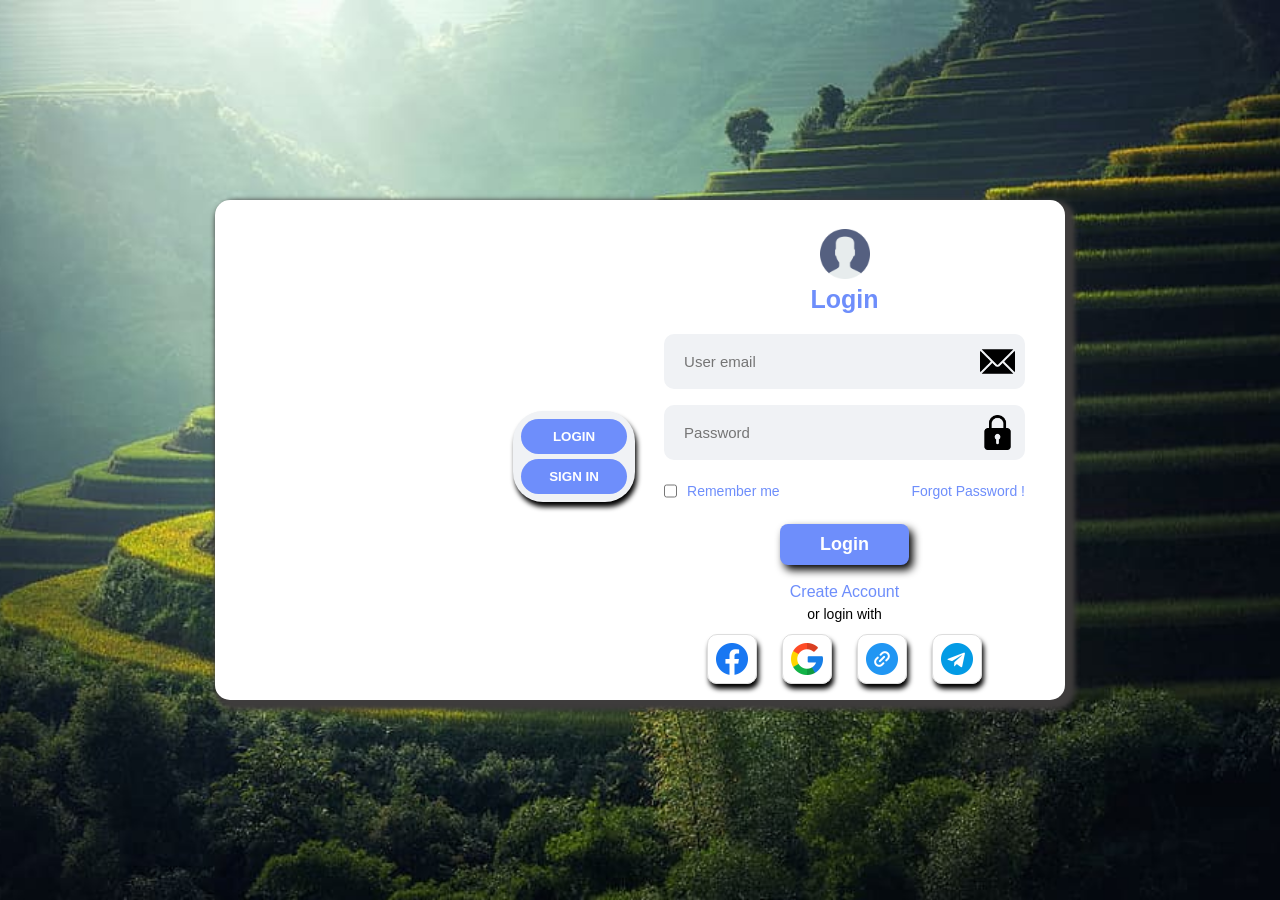
<file: index.html>
<!DOCTYPE html>
<html lang="en">

<head>
    <meta charset="UTF-8">
    <meta name="viewport" content="width=device-width, initial-scale=1.0">
    <title>Document</title>
    <style>
        * {
            margin: 0;
            padding: 0;
            box-sizing: border-box;
        }

        body {
            font-family: 'Franklin Gothic Medium', 'Arial Narrow', Arial, sans-serif;
            display: flex;
            justify-content: center;
            align-items: center;
            height: 100vh;
            background-image: url(./img/golf-club-the-village-agriculture-canyons.jpg);
            background-size: cover;
            background-position: center;
        }

        .container {
            width: 850px;
            height: 500px;
            background: #fff;
            border-radius: 15px;
            box-shadow: 5px 5px 5px 5px rgb(62, 60, 60);
        }

        .login_form {
            display: flex;
            width: 100%;
            height: 100%;
        }

        .left {
            width: 45%;
            display: flex;
            flex-direction: column;
            justify-content: center;
            align-items: center;
            padding: 20px;
            background-image: linear-gradient(rgba(0, 0, 0, 0.3)), url(./img/Mrauk-U-Rakhine-State.avif);
            background-size: cover;
            background-position: center;
            border-top-left-radius: 15px;
            border-bottom-left-radius: 15px;
            position: relative;
        }

        .left h1 {
            font-size: 35px;
            color: white;
            margin-bottom: 10px;
        }

        .left p {
            font-size: 16px;
            color: white;
            text-align: center;
            line-height: 1.3;
        }

        .btn-both {
            display: flex;
            flex-direction: column;
            background: #f0f2f5;
            border: none;
            border-radius: 30px;
            box-shadow: 2px 5px 5px black;
            align-items: center;
            justify-content: center;
            gap: 5px;
            padding: 8px;
            margin-top: 12px;
            position: absolute;
            left: 83%;
        }

        .btn-login button {
            padding: 10px 25px;
            border-radius: 30px;
            width: 106px;
            background: #6e8efb;
            border: none;
            color: white;
            font-weight: bold;
        }

        .btn-signup button {
            padding: 10px 25px;
            border-radius: 30px;
            background: #6e8efb;
            border: none;
            color: white;
            font-weight: bold;
            width: 106px;
        }

        .btn-login button:active,
        .btn-signup button:active {
            background: white;
            transition: 0.3 ease;
            color: #6e8efb;
            border: 1px solid #6e8efb;
            transform: scale(1.01);
        }

        .right {
            width: 55%;
            display: flex;
            flex-direction: column;
            justify-content: center;
            align-items: center;
            padding: 40px;
            position: relative;
            margin-left: 50px;
        }

        .profile {
            margin-bottom: 2px;
            margin-top: 30px;
        }

        .right h2 {
            font-size: 25px;
            margin-bottom: 12px;
            color: #6e8efb;
        }

        .input_group {
            background: #f0f2f5;
            width: 100%;
            margin: 8px 0;
            padding: 10px;
            border-radius: 10px;
            display: flex;
            align-items: center;
        }

        .input_group input {
            background: transparent;
            border: none;
            outline: none;
            width: 100%;
            font-size: 15px;
            padding: 0 10px;
        }

        .check {
            display: flex;
            justify-content: space-between;
            margin: 15px 0;
            font-size: 14px;
            width: 100%;
        }

        .box {
            display: flex;
            color: #6e8efb;
        }

        .box input {
            margin-right: 10px;
        }

        .box span:hover {
            text-decoration: underline;
            color: rgb(238, 92, 92);
        }

        .check a {
            color: #6e8efb;
            text-decoration: none;
        }

        .check a:hover {
            text-decoration: underline;
            color: rgb(238, 92, 92);
        }

        .right button {
            background: #6e8efb;
            border: none;
            color: white;
            padding: 10px 40px;
            border-radius: 8px;
            cursor: pointer;
            font-weight: bold;
            font-size: 18px;
            transition: 0.3s;
            box-shadow: 4px 5px 8px black;
            margin-top: 10px;
        }

        .right button:hover {
            background: white;
            color: #6e8efb;
        }

        .right button:active {
            color: #6e8efb;
            background-color: white;
            border: 2px solid #6e8efb;
            transition: 0.2s all ease;
            transform: scale(1.01);
        }

        .create {
            margin-top: 18px;
            margin-bottom: 5px;
            text-decoration: none;
            color: #6e8efb;
        }

        .create:hover {
            text-decoration: underline;
            color: rgb(238, 92, 92);
        }

        .right p {
            font-size: 14px;
            margin-bottom: 12px;
        }

        .social {
            display: flex;
            justify-content: center;
            align-items: center;
            gap: 25px;
            margin-bottom: 18px;
        }

        .social img {
            width: 50px;
            padding: 8px;
            border: 1px solid #ddd;
            border-radius: 10px;
            box-shadow: 2px 5px 5px black;
            cursor: pointer;
            transition: 0.3s;
        }

        .social img:hover {
            background: #f0f2f5;
            transform: translateY(-3px);
        }

        /* Responsive for phone */
        @media (max-width: 768px) {
            body {
                height: auto;
                min-height: 100vh;
                padding: 20px 10px;
            }

            .container {
                width: 80%;
                height: auto;
                max-width: 400px;
            }

            .login_form {
                flex-direction: column;
            }

            .left {
                width: 100%;
                height: 220px;
                border-top-right-radius: 15px;
                border-bottom-left-radius: 0px;
                padding: 30px 15px;
            }

            .left h1 {
                font-size: 28px;
            }

            .left p {
                font-size: 14px;
            }

            .btn-both {
                position: absolute;
                left: 50%;
                top: 100%;
                transform: translate(-50%, -50%);
                flex-direction: row;
                margin-top: 0px;
            }

            .right {
                width: 100%;
                margin-left: 0px;
                padding: 40px 20px 20px 20px;
            }

            .profile {
                margin-top: 15px;
            }

            .check {
                flex-direction: row;
                gap: 10px;
            }

            .social {
                gap: 20px;
            }
        }
    </style>
</head>

<body>
    <div class="container">
        <div class="login_form" id="loginForm">
            <div class="left" back>
                <h1>Welcome!</h1>
                <p>LOGIN & SIGN IN <br> to security access your account</p>
                <div class="btn-both">
                    <a href="#" class="btn-login"><button onclick="Login()">LOGIN</button></a>
                    <a href="#" class="btn-signup"><button onclick="SignUp()">SIGN IN</button></a>
                </div>
            </div>

            <div class="right">
                <div class="profile">
                    <img src="./img/user.png" alt="User Profile" width="50px">
                </div>
                <h2>Login</h2>
                <div class="input_group">
                    <input type="email" placeholder="User email" required id="email">
                    <img src="./img/email.png" alt="" width="35px">
                </div>

                <div class="input_group">
                    <input type="password" placeholder="Password" required id="password">
                    <img src="./img/padlock.png" alt="" width="35px">
                </div>

                <div class="check">
                    <div class="box">
                        <input type="checkbox">
                        <span>Remember me</span>
                    </div>
                    <a href="#">Forgot Password !</a>
                </div>

                <button onclick="showLogin()" class="btn">Login</button>

                <a href="#" class="create">Create Account</a>

                <p>or login with</p>

                <div class="social">
                    <img src="./img/facebook.png" alt="#" width="50px">
                    <img src="./img/google.png" alt="#" width="50px">
                    <img src="./img/link.png" alt="#" width="50px">
                    <img src="./img/telegram.png" alt="#" width="50px">
                </div>

            </div>
        </div>
    </div>

    <!-- လက်ရှိ HTML ရဲ့ နောက်ဆုံးနားမှာ အခုလို Script ပိုင်း ထည့်ပေးပါ -->
    <script>
        function showLogin() {
            // HTML input တွေထဲက တန်ဖိုးတွေကို ယူတာပါ
            const emailInput = document.getElementById('email').value.trim();
            const passwordInput = document.getElementById('password').value.trim();

            // // စမ်းသပ်ဖို့အတွက် သတ်မှတ်ထားတဲ့ email နဲ့ password
            // const correctEmail = "user@gmail.com";
            // const correctPassword = "123456";

            // တန်ဖိုးတွေ အလွတ်ဖြစ်နေလား အရင်စစ်မယ်
            if (emailInput === "" || passwordInput === "") {
                alert("ကျေးဇူးပြု၍ Email နှင့် Password ကို ဖြည့်စွက်ပေးပါ။");
                return;
            }

            // အချက်အလက် ကိုက်ညီမှု ရှိ/မရှိ စစ်ဆေးခြင်း
            if (emailInput === emailInput && passwordInput === passwordInput) {
                alert("Login အောင်မြင်ပါသည်။ Main Page သို့ ရွှေ့ပြောင်းပေးနေပါသည်...");

                // မှန်ကန်ရင် သွားစေချင်တဲ့ စာမျက်နှာ (main.html) ဆီ လမ်းကြောင်းပြောင်းတာပါ
                window.location.href = "main.html";
            } else {
                // မှားယွင်းခဲ့ရင် ပြမယ့် Error Message
                alert("Email သို့မဟုတ် Password မှားယွင်းနေပါသည်။ ပြန်လည်ကြိုးစားကြည့်ပါ။");
            }
        }
    </script>
</body>


</html>
</file>
